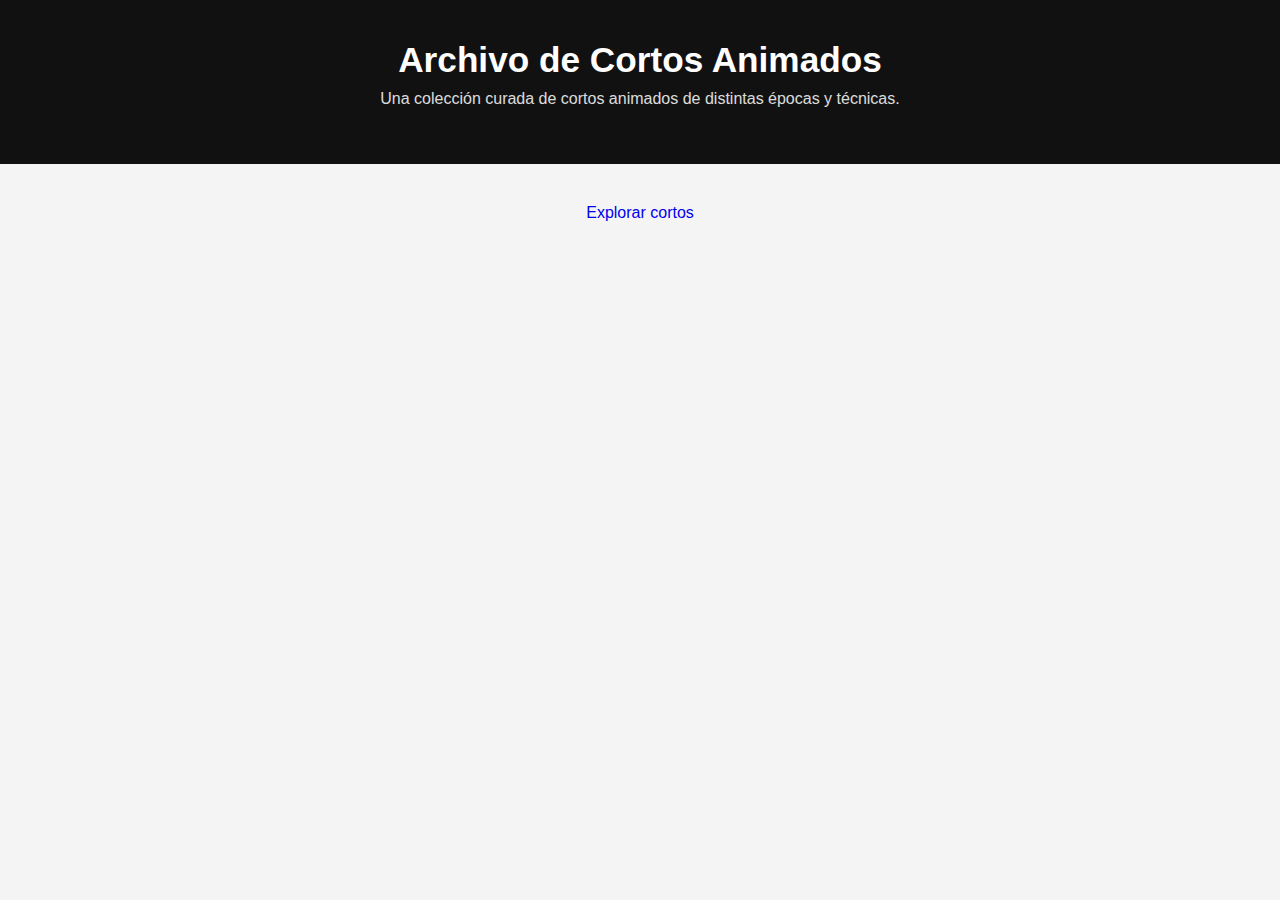
<file: index.html>
<!DOCTYPE html>
<html lang="es">
<head>
  <meta charset="UTF-8">
  <title>Archivo de Cortos Animados</title>
  <link rel="stylesheet" href="css/styles.css">
</head>
<body>

  <header>
    <h1>Archivo de Cortos Animados</h1>
    <p>Una colección curada de cortos animados de distintas épocas y técnicas.</p>
  </header>

  <main>
    <a href="listado.html">Explorar cortos</a>
  </main>

</body>
</html>
</file>
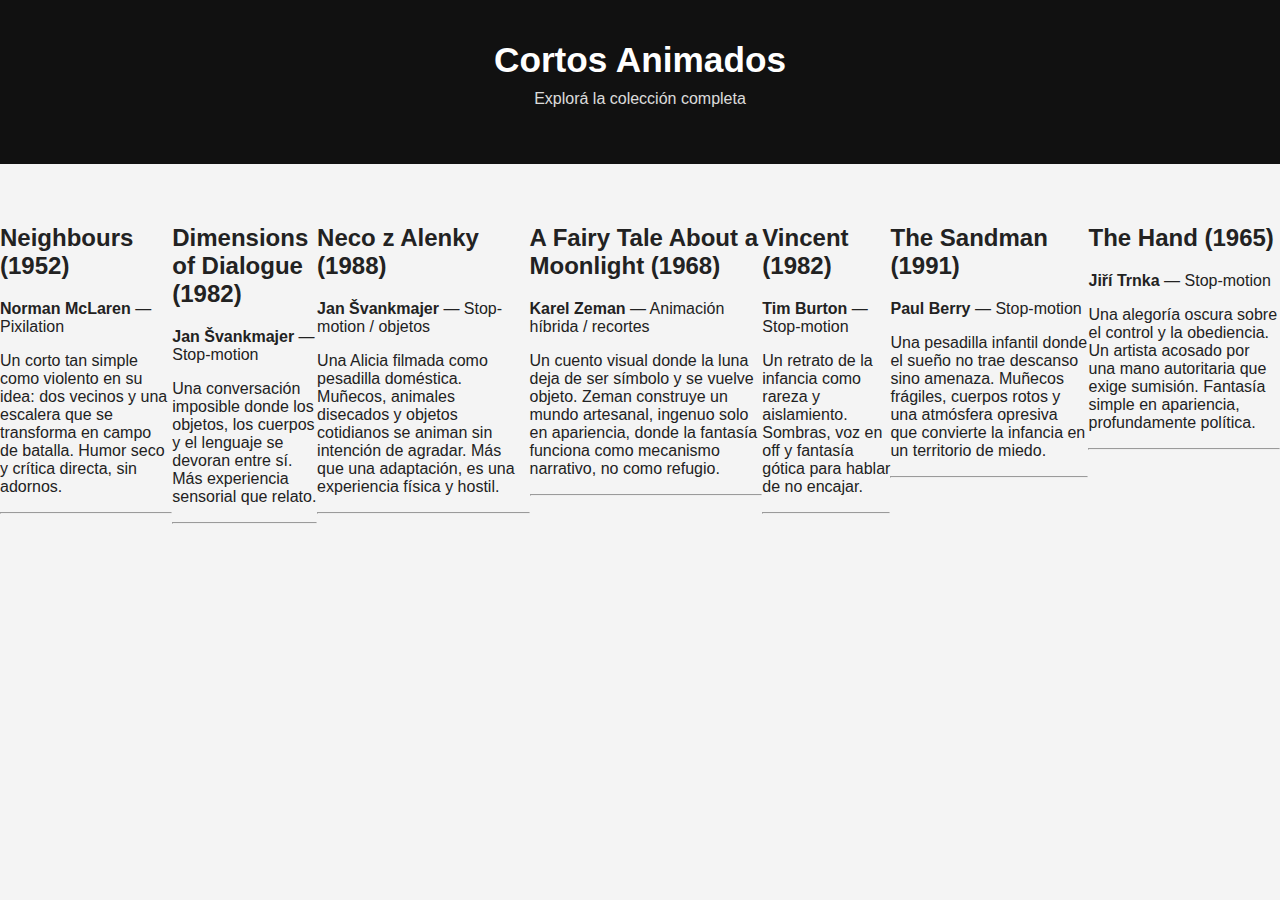
<file: listado.html>
<!DOCTYPE html>
<html lang="es">
<head>
  <meta charset="UTF-8">
  <title>Listado de Cortos</title>
  <link rel="stylesheet" href="css/styles.css">
</head>
<body>

  <header>
    <h1>Cortos Animados</h1>
    <p>Explorá la colección completa</p>
  </header>

  <main id="listado">
    <!-- Acá se cargan los cortos -->
  </main>

  <script src="js/main.js"></script>
</body>
</html>
</file>
<file: css/styles.css>
body {
  font-family: Arial, Helvetica, sans-serif;
  margin: 0;
  padding: 0;
  background-color: #f4f4f4;
  color: #222;
}

header {
  background-color: #111;
  color: #fff;
  padding: 40px 20px;
  text-align: center;
}

header h1 {
  margin: 0;
  font-size: 2.2rem;
}

header p {
  margin-top: 10px;
  font-size: 1rem;
  opacity: 0.85;
}

main {
  display: flex;
  justify-content: center;
  margin-top: 40px;
}

.corto {
  padding: 1.2rem 0;
  border-bottom: 1px solid #ddd;
}

a {
  text-decoration: none;
  bac
</file>
